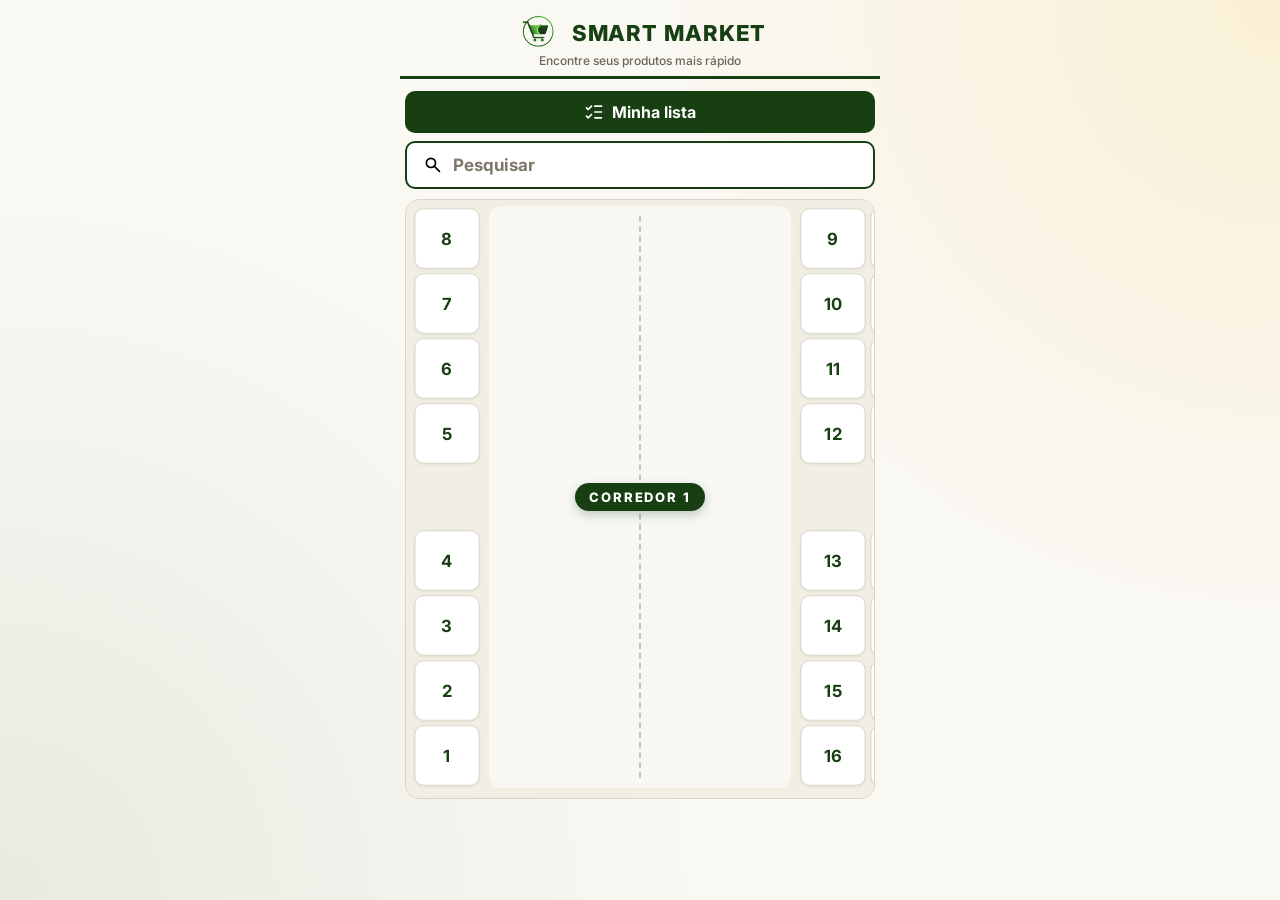
<file: index.html>
<!DOCTYPE html>
<html lang="pt-br">

<head>
    <meta charset="UTF-8">
    <meta http-equiv="X-UA-Compatible" content="IE=edge">
    <meta name="viewport" content="width=device-width, initial-scale=1.0">
    <meta name="Keywords" content="mercado inteligente">
    <link rel="stylesheet" href="css/estilo.css" />
    <script src="js/data.js" defer></script>
    <script src="js/script.js" defer></script>
    <meta name="theme-color" content="#183f12">
    <link rel="icon" href="image/icone.png">
    <title>Smartmarket</title>
</head>

<body>
    <header>
    <div class= "logo-titulo">
        <img src="image/icone.png" alt="Logo do Smartmarket" class="logo">
            <h1>SMART MARKET</h1>
        </div>
        <p class="subtitulo">Encontre seus produtos mais rápido</p>
    </header>
    <main>
        <a href="lista.html" class="btn-lista">
            <svg xmlns="http://www.w3.org/2000/svg" width="24" height="24" viewBox="0 0 24 24" fill="none" stroke="currentColor" stroke-width="2" stroke-linecap="round" stroke-linejoin="round" class="lucide lucide-list-checks preview-icon"><path d="M13 5h8"/><path d="M13 12h8"/><path d="M13 19h8"/><path d="m3 17 2 2 4-4"/><path d="m3 7 2 2 4-4"/></svg>
            Minha lista
        </a>
        <div id="area-pesquisa">
            <img id="lupaImg" src="image/lupa.svg" alt="" />
            <input type="text" id="barra-pesquisa" placeholder="Pesquisar" />
        </div>

        <section id="resultados"></section>

        <section id="mercado2d">

            <div class="gondula">
                <div class="coluna">
                    <div class="secao" data-secao="8"> 8 </div>
                    <div class="secao" data-secao="7"> 7 </div>
                    <div class="secao" data-secao="6"> 6 </div>
                    <div class="secao" data-secao="5"> 5 </div>
                    <div class="passagem"> </div>
                    <div class="secao" data-secao="4"> 4 </div>
                    <div class="secao" data-secao="3"> 3 </div>
                    <div class="secao" data-secao="2"> 2 </div>
                    <div class="secao" data-secao="1"> 1 </div>
                </div>

                <div class="corredor">
                    <div> Corredor 1</div>
                </div>

                <div class="coluna">
                    <div class="secao" data-secao="9"> 9 </div>
                    <div class="secao" data-secao="10"> 10 </div>
                    <div class="secao" data-secao="11"> 11 </div>
                    <div class="secao" data-secao="12"> 12 </div>
                    <div class="passagem"> </div>
                    <div class="secao" data-secao="13"> 13 </div>
                    <div class="secao" data-secao="14"> 14 </div>
                    <div class="secao" data-secao="15"> 15 </div>
                    <div class="secao" data-secao="16"> 16 </div>
                </div>

            </div>

            <div class="gondula">
                <div class="coluna">
                    <div class="secao" data-secao="17"> 17 </div>
                    <div class="secao" data-secao="18"> 18 </div>
                    <div class="secao" data-secao="19"> 19 </div>
                    <div class="secao" data-secao="20"> 20 </div>
                    <div class="passagem"> </div>
                    <div class="secao" data-secao="21"> 21 </div>
                    <div class="secao" data-secao="22"> 22 </div>
                    <div class="secao" data-secao="23"> 23 </div>
                    <div class="secao" data-secao="24"> 24 </div>
                </div>

                <div class="corredor">

                    <div> Corredor 2</div>
                </div>

                <div class="coluna">
                    <div class="secao" data-secao="25"> 25 </div>
                    <div class="secao" data-secao="26"> 26 </div>
                    <div class="secao" data-secao="27"> 27 </div>
                    <div class="secao" data-secao="28"> 28 </div>
                    <div class="passagem"> </div>
                    <div class="secao" data-secao="29"> 29 </div>
                    <div class="secao" data-secao="30"> 30 </div>
                    <div class="secao" data-secao="31"> 31 </div>
                    <div class="secao" data-secao="32"> 32 </div>
                </div>
            </div>
            <div class="gondula">
                <div class="coluna">

                    <div class="secao" data-secao="33"> 33 </div>
                    <div class="secao" data-secao="34"> 34 </div>
                    <div class="secao" data-secao="35"> 35 </div>
                    <div class="secao" data-secao="36"> 36 </div>
                    <div class="passagem"> </div>
                    <div class="secao" data-secao="37"> 37 </div>
                    <div class="secao" data-secao="38"> 38 </div>
                    <div class="secao" data-secao="39"> 39 </div>
                    <div class="secao" data-secao="40"> 40 </div>
                </div>

                <div class="corredor">
                    <div> Corredor 3</div>
                </div>

                <div class="coluna">
                    <div class="secao" data-secao="41"> 41 </div>
                    <div class="secao" data-secao="42"> 42 </div>
                    <div class="secao" data-secao="43"> 43 </div>
                    <div class="secao" data-secao="44"> 44 </div>
                    <div class="passagem"> </div>
                    <div class="secao" data-secao="45"> 45 </div>
                    <div class="secao" data-secao="46"> 46 </div>
                    <div class="secao" data-secao="47"> 47 </div>
                    <div class="secao" data-secao="48"> 48 </div>
                </div>

            </div>

        </section>



    </main>
</body>

</html>
</file>
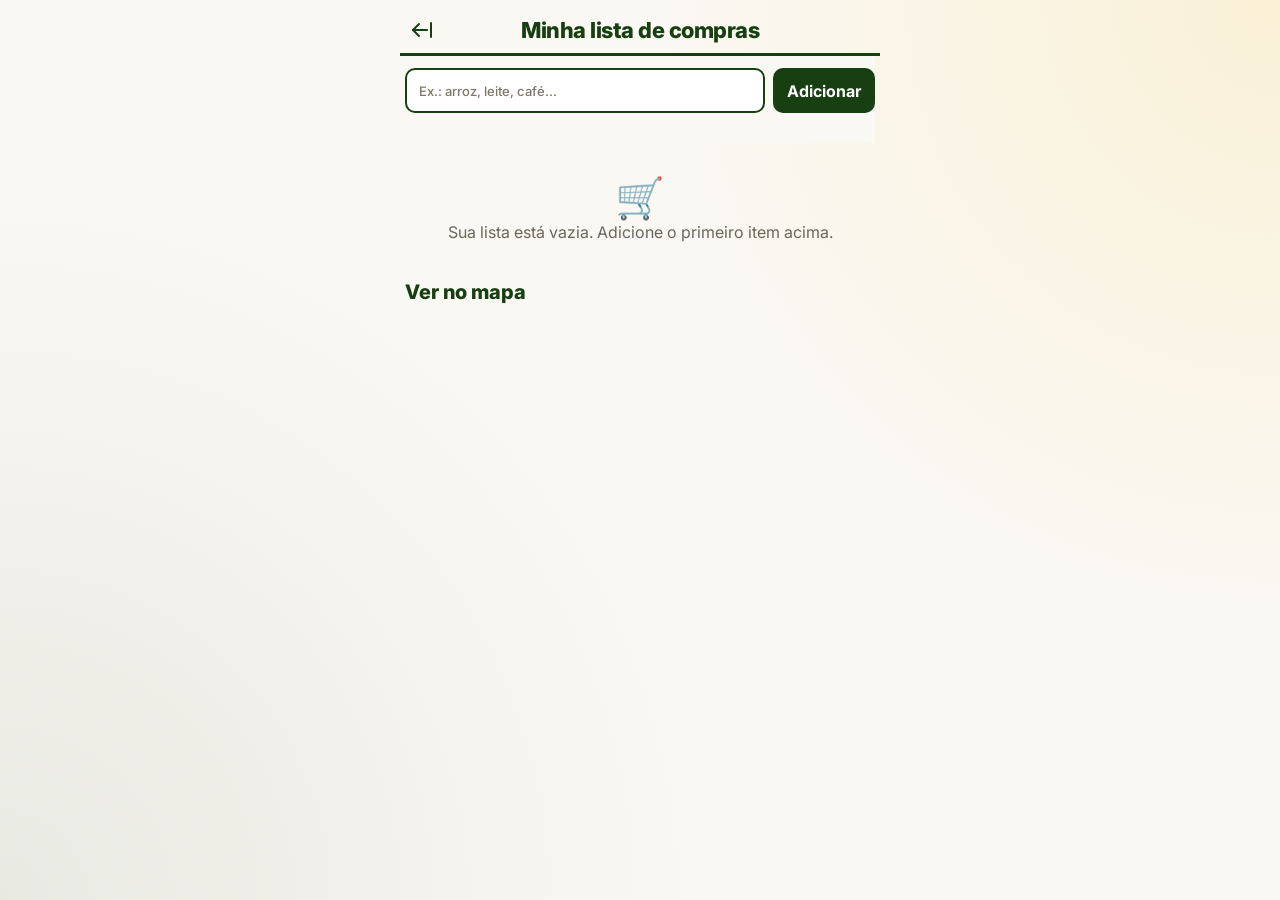
<file: lista.html>
<!DOCTYPE html>
<html lang="pt-br">
<head>
  <meta charset="UTF-8">
  <meta name="viewport" content="width=device-width, initial-scale=1.0">
  <title>Lista de compras | Smartmarket</title>
  <link rel="stylesheet" href="css/lista.css">
  <meta name="theme-color" content="#183f12">
  <link rel="icon" href="image/icone.png">
</head>
<body>
  <header class="topo-lista">
    <a href="index.html" class="voltar"><svg xmlns="http://www.w3.org/2000/svg" width="24" height="24" viewBox="0 0 24 24" fill="none" stroke="currentColor" stroke-width="2" stroke-linecap="round" stroke-linejoin="round" class="lucide lucide-arrow-left-from-line preview-icon"><path d="m9 6-6 6 6 6"/><path d="M3 12h14"/><path d="M21 19V5"/></svg></a>
    <h1>Minha lista de compras</h1>
  </header>

  <main class="conteudo-lista">
    <!-- Esta parte fica fixa no topo enquanto você rola a lista -->
    <div class="painel-topo">
      <form id="form-item" class="form-item" autocomplete="off">
        <input id="novo-item" type="text"
          placeholder="Ex.: arroz, leite, café..."
          aria-label="Novo item da lista">
        <button type="submit">Adicionar</button>
      </form>
      <p id="aviso-form" class="aviso-form" aria-live="polite"></p>
      <div id="filtros" class="filtros"></div>
    </div>

    <ul id="resultado-lista" class="lista-tarefas"></ul>

    <div id="acoes-lista" class="acoes-lista" hidden>
      <button type="button" id="btn-limpar-comprados" class="link-botao">Limpar comprados</button>
      <button type="button" id="btn-limpar" class="link-botao perigo">Limpar tudo</button>
    </div>

    <a href="index.html" class="ver-mapa">Ver no mapa</a>
  </main>

  <script src="js/data.js"></script>
  <script src="js/lista.js"></script>
</body>
</html>
</file>
<file: css/estilo.css>
/* Fonte Inter (opcional: sem internet o navegador usa uma fonte padrão parecida) */
@import url('https://fonts.googleapis.com/css2?family=Inter:wght@500;700;800&display=swap');

:root {
    --papel: #FAF8F3;
    --verde-mercado: #183f12;
    --verde-mercado-escuro: #0c1f09;
    --amarelo-etiqueta: #F5B700;
    --grafite: #232323;
    --laranja-sinal: #E4572E;
    --cinza-borda: #D9D4C7;
    --texto-suave: #6B665A;
}

* {
    margin: 0;
    padding: 0;
    box-sizing: border-box;
}

body {
    background:
        radial-gradient(circle at 100% 0%, rgba(245, 183, 0, 0.12), transparent 40%),
        radial-gradient(circle at 0% 100%, rgba(24, 63, 18, 0.08), transparent 45%),
        var(--papel);
    background-attachment: fixed;
    color: var(--grafite);
    font-family: 'Inter', sans-serif;
    min-height: 100vh;
    display: flex;
    flex-direction: column;
    align-items: center;
}

main {
    width: 100%;
    max-width: 350px;
    padding: 0 5px;
}

header {
    width: 100%;
    max-width: 350px;
    padding: 10px 10px 8px;
    border-bottom: 3px solid var(--verde-mercado);
    margin: 0 0 6px;
}

header h1 {
    font-family: 'Inter', sans-serif;
    font-weight: 800;
    font-size: 22px;
    letter-spacing: 0.04em;
    color: var(--verde-mercado);
}

.subtitulo {
    font-size: 12px;
    font-weight: 500;
    color: var(--texto-suave);
    text-align: center;
    margin-top: -2px;
}

/* Botão "Minha lista" */
.btn-lista {
    display: flex;
    align-items: center;
    justify-content: center;
    gap: 8px;
    margin-top: 6px;
    padding: 11px 16px;
    background-color: var(--verde-mercado);
    color: #FFFFFF;
    font-family: 'Inter', sans-serif;
    font-size: 16px;
    font-weight: bold;
    text-decoration: none;
    border-radius: 10px;
    transition: background-color 0.2s ease, transform 0.2s ease, box-shadow 0.2s ease;
}

.btn-lista svg {
    width: 20px;
    height: 20px;
    flex-shrink: 0;
    fill: none;
    stroke: currentColor;
    stroke-width: 2;
    stroke-linecap: round;
    stroke-linejoin: round;
}

.btn-lista:hover {
    background-color: var(--verde-mercado-escuro);
    transform: translateY(-1px);
    box-shadow: 0 6px 14px rgba(31, 77, 59, 0.28);
}

.btn-lista:active {
    transform: translateY(0);
    box-shadow: none;
}

.btn-lista:focus-visible {
    outline: 3px solid var(--amarelo-etiqueta);
    outline-offset: 2px;
}

/* Busca */
#area-pesquisa {
    margin-top: 8px;
    display: flex;
    align-items: center;
    gap: 10px;
    background-color: #FFFFFF;
    border: 2px solid var(--verde-mercado);
    border-radius: 10px;
    padding: 12px 16px;
    transition: box-shadow 0.2s ease, border-color 0.2s ease;
}

#area-pesquisa:focus-within {
    box-shadow: 0 0 0 4px rgba(245, 183, 0, 0.35);
    border-color: var(--verde-mercado-escuro);
}

#lupaImg {
    width: 20px;
    height: 20px;
    flex-shrink: 0;
}

#barra-pesquisa {
    width: 100%;
    border: none;
    outline: none;
    background: transparent;
    font-family: 'Inter', sans-serif;
    font-size: 17px;
    color: var(--grafite);
    font-weight: bold;
}

#barra-pesquisa::placeholder {
    color: #7d786a;
}

/* Resultado */
#resultados {
    margin-top: 16px;
    min-height: 0;
    display: flex;
    flex-direction: column;
    gap: 8px;
}

#resultados:empty {
    display: none;
}

.secaoResultado {
    font-family: 'Inter', sans-serif;
    font-weight: bold;
    background-color: var(--verde-mercado);
    color: #FFFFFF;
    padding: 5px 10px;
    border-radius: 999px;
}

.valor-produto {
    font-family: 'Inter', sans-serif;
    font-weight: bold;
    margin-left: auto;
    color: var(--verde-mercado);
    font-size: 16px;
}

.produto {
    background-color: #FFFFFF;
    border-left: 5px solid var(--amarelo-etiqueta);
    border-radius: 4px;
    padding: 12px 14px;
    display: flex;
    flex-wrap: wrap;
    gap: 4px 10px;
    font-size: 15px;
    cursor: pointer;
    box-shadow: 0 1px 3px rgba(35, 35, 35, 0.08);
    transition: transform 0.15s ease, box-shadow 0.15s ease;
}

.produto:hover {
    transform: translateY(-2px);
    box-shadow: 0 6px 14px rgba(35, 35, 35, 0.12);
}

.produto span:first-child {
    font-weight: 700;
    width: 100%;
}

/* Mapa do mercado */
#mercado2d {
    height: 550px;
    width: 100%;
    margin-top: 10px;
    /* respiro nas bordas para o destaque não ser cortado */
    padding: 6px 6px 10px;
    scroll-padding-inline: 6px;
    display: flex;
    position: relative;
    overflow-x: auto;
    overflow-y: hidden;
    scroll-snap-type: x mandatory;
    scroll-behavior: smooth;
    scrollbar-width: thin;
    scrollbar-color: var(--verde-mercado) transparent;
    /* fundo que lembra o piso do mercado */
    background:
        repeating-linear-gradient(0deg, transparent 0 39px, rgba(24, 63, 18, 0.04) 39px 40px),
        #F1EEE4;
    border: 1px solid var(--cinza-borda);
    border-radius: 14px;
    background: #F1EEE4;
}

.gondula > * {
    display: flex;
    flex-direction: column;
    height: 100px;
}

.gondula {
    display: flex;
    flex-direction: row;
    height: 100%;
    min-width: 100%;
    scroll-snap-align: start;
    gap: 1px;
}

.coluna {
    display: flex;
    flex-direction: column;
    height: 100%;
}

/* Medidas das seções: o mapa depende delas, então só mexa na aparência abaixo */
.coluna > * {
    flex: 1;
    aspect-ratio: 1.5;
    display: flex;
    align-items: center;
    justify-content: center;
    width: 70px;
}

/* Aparência das seções */
.secao {
    position: relative;
    color: var(--verde-mercado);
    background-color: #FFFFFF;
    border: 1px solid var(--cinza-borda);
    border-radius: 10px;
    box-shadow: 0 1px 3px rgba(35, 35, 35, 0.08);
    font-family: 'Inter', sans-serif;
    font-weight: 700;
    font-size: 18px;
    transform: scale(0.93);
    cursor: default;
    transition: transform 0.2s ease, background-color 0.2s ease,
                color 0.2s ease, box-shadow 0.2s ease;
}

.secao:hover {
    background-color: #eef5e8;
}

.secao.selecionada {
    background-color: var(--verde-mercado);
    border-color: var(--verde-mercado);
    color: #FFFFFF;
    transform: scale(1.06);
    z-index: 2;
    box-shadow: 0 0 0 3px rgba(245, 183, 0, 0.5),
                0 8px 16px rgba(31, 77, 59, 0.35);
    animation: pulsar 1.8s ease-in-out infinite;
}

@keyframes pulsar {
    0%, 100% {
        box-shadow: 0 0 0 3px rgba(245, 183, 0, 0.5), 0 8px 16px rgba(31, 77, 59, 0.35);
    }
    50% {
        box-shadow: 0 0 0 7px rgba(245, 183, 0, 0.25), 0 8px 16px rgba(31, 77, 59, 0.35);
    }
}

/* Corredor: linha tracejada no meio, com a etiqueta por cima */
.corredor {
    position: relative;
    display: flex;
    flex-direction: column;
    align-items: center;
    justify-content: center;
    flex: 1 1 182px;
    height: 100%;
    margin: 0 6px;
    background: rgba(255, 255, 255, 0.55);
    border-radius: 12px;
}

.corredor::before {
    content: "";
    position: absolute;
    top: 10px;
    bottom: 10px;
    left: 50%;
    border-left: 2px dashed #c9c3b2;
    transform: translateX(-50%);
}

.corredor > div {
    position: relative;
    z-index: 1;
    padding: 6px 14px;
    background-color: var(--verde-mercado);
    color: #FFFFFF;
    border-radius: 999px;
    font-family: 'Inter', sans-serif;
    font-size: 13px;
    font-weight: 800;
    letter-spacing: 0.14em;
    text-transform: uppercase;
    white-space: nowrap;
    box-shadow: 0 4px 10px rgba(31, 77, 59, 0.25);
}

.logo-titulo {
    display: flex;
    flex-direction: row;
    align-items: center;
    justify-content: center;
    gap: 8px;
    flex-wrap: nowrap;
    white-space: nowrap;
}

.logo-titulo img {
    width: 50px;
    height: 45px;
    object-fit: contain;
    flex-shrink: 0;
}

.logo-titulo h1 {
    margin: 0;
    white-space: nowrap;
}

.passagem {
    border: none;
}

/* Telas grandes (computador) */
@media (min-width: 700px) {
    main,
    header {
        max-width: 480px;
    }

    #mercado2d {
        height: 600px;
    }
}

/* Respeita quem prefere menos movimento */
@media (prefers-reduced-motion: reduce) {
    .secao.selecionada {
        animation: none;
    }

    #mercado2d {
        scroll-behavior: auto;
    }
}
</file>
<file: css/lista.css>
@import url('https://fonts.googleapis.com/css2?family=Inter:wght@500;700;800&display=swap');

/* Mesmas cores e fonte do mapa (estilo.css) */
:root {
    --papel: #FAF8F3;
    --verde-mercado: #183f12;
    --verde-mercado-escuro: #0c1f09;
    --amarelo-etiqueta: #F5B700;
    --grafite: #232323;
    --cinza-borda: #D9D4C7;

    /* Cores dos marcadores (pedidas pelo grupo) */
    --azul: #1d6fd8;
    --vermelho: #c62828;
    --verde: #15803d;

    --neutro: var(--verde-mercado);
    --texto: var(--grafite);
    --texto-suave: #6B665A;
    --fundo: var(--papel);
    --cartao: #ffffff;
    --borda: var(--cinza-borda);
}

* { box-sizing: border-box; margin: 0; padding: 0; }

[hidden] { display: none !important; }

body {
    font-family: 'Inter', sans-serif;
    color: var(--texto);
    background:
        radial-gradient(circle at 100% 0%, rgba(245, 183, 0, 0.12), transparent 40%),
        radial-gradient(circle at 0% 100%, rgba(24, 63, 18, 0.08), transparent 45%),
        var(--fundo);
    background-attachment: fixed;
    min-height: 100vh;
    display: flex;
    flex-direction: column;
    align-items: center;
    width: 100%;
}

.topo-lista {
    position: relative;
    width: 100%;
    max-width: 350px;
    padding: 10px 10px 8px;
    border-bottom: 3px solid var(--verde-mercado);
    margin-top: 3px;
}

.topo-lista h1 {
    margin: 4px 0 2px;
    font-size: 22px;
    font-weight: 800;
    letter-spacing: -0.5px;
    color: var(--verde-mercado);
    text-align: center;
}

.ver-mapa {
    color: var(--verde-mercado);
    text-decoration: none;
    font-weight: 800;
    font-size: 20px;
}

.voltar {
    color: var(--verde-mercado);
    position: absolute;
    left: 10px;
    top: 55%;
    transform: translateY(-50%);
    line-height: 1;
}

.voltar:hover, .ver-mapa:hover { text-decoration: underline; }

.conteudo-lista {
    width: 100%;
    max-width: 350px;
    padding: 0 5px 40px;
}

/* Parte fixa no topo: campo de adicionar + filtros */
.painel-topo {
    width: 100%;
    position: sticky;
    top: 0;
    z-index: 10;
    background: var(--fundo);
    padding: 12px 0 8px;
}

.form-item { display: flex; gap: 8px; }

.form-item input {
    flex: 1;
    min-width: 0;
    padding: 11px 12px;
    font: inherit;
    font-size: 15px;
    font-weight: 700;
    color: var(--grafite);
    border: 2px solid var(--verde-mercado);
    border-radius: 10px;
    background: #fff;
    outline: none;
    transition: box-shadow 0.2s ease, border-color 0.2s ease;
}

.form-item input:focus {
    box-shadow: 0 0 0 4px rgba(245, 183, 0, 0.35);
    border-color: var(--verde-mercado-escuro);
}

.form-item input::placeholder { color: #7d786a; font-weight: 500; font-size: 13px; }

.form-item button {
    padding: 10px 14px;
    font: inherit;
    font-weight: 700;
    border: 0;
    border-radius: 10px;
    background: var(--verde-mercado);
    color: #fff;
    cursor: pointer;
    transition: background-color 0.2s ease;
}

.form-item button:hover { background: var(--verde-mercado-escuro); }

.aviso-form {
    min-height: 1.3em;
    margin: 4px 2px 0;
    font-size: 0.85rem;
    color: var(--texto-suave);
}

/* Filtros (também mostram a contagem de cada marcador) */
.filtros { display: flex; gap: 6px; flex-wrap: wrap; }

.filtro {
    padding: 10px 12px;
    font: inherit;
    font-size: 0.82rem;
    font-weight: 700;
    background: transparent;
    border: 2px solid currentColor;
    border-radius: 999px;
    cursor: pointer;
}

.filtro.f-todos { color: var(--neutro); }
.filtro.status-pendente { color: var(--azul); }
.filtro.status-indisponivel { color: var(--vermelho); }
.filtro.status-comprado { color: var(--verde); }

.filtro.ativo { color: #fff; }
.filtro.ativo.f-todos { background: var(--neutro); border-color: var(--neutro); }
.filtro.ativo.status-pendente { background: var(--azul); border-color: var(--azul); }
.filtro.ativo.status-indisponivel { background: var(--vermelho); border-color: var(--vermelho); }
.filtro.ativo.status-comprado { background: var(--verde); border-color: var(--verde); }

/* A lista de tarefas */
.lista-tarefas { list-style: none; margin: 8px 0 0; padding: 0; width: 100%; }

.tarefa {
    display: grid;
    grid-template-columns: 1fr auto auto;
    align-items: center;
    gap: 2px 10px;
    background: var(--cartao);
    border: 1px solid var(--borda);
    border-left: 5px solid var(--azul);
    border-radius: 10px;
    box-shadow: 0 1px 3px rgba(35, 35, 35, 0.08);
    padding: 8px 8px 8px 12px;
    margin-bottom: 6px;
    transition: box-shadow 0.15s ease;
}

.tarefa:hover { box-shadow: 0 4px 10px rgba(35, 35, 35, 0.12); }

.tarefa.status-pendente { border-left-color: var(--azul); }
.tarefa.status-indisponivel { border-left-color: var(--vermelho); }
.tarefa.status-comprado { border-left-color: var(--verde); }

.tarefa-info {
    grid-column: 1;
    display: flex;
    align-items: baseline;
    gap: 8px;
    flex-wrap: wrap;
    min-width: 0;
}

.tarefa-nome { font-weight: 700; overflow-wrap: anywhere; }

.tarefa.status-comprado .tarefa-nome {
    text-decoration: line-through;
    opacity: 0.55;
}

.tarefa-local {
    padding: 1px 8px;
    font-size: 0.75rem;
    font-weight: 600;
    color: var(--verde-mercado);
    background: #c8e3af;
    border-radius: 999px;
    white-space: nowrap;
}

.tarefa-detalhe {
    grid-column: 1;
    grid-row: 2;
    min-width: 0;
    font-size: 0.78rem;
    color: var(--texto-suave);
    white-space: nowrap;
    overflow: hidden;
    text-overflow: ellipsis;
}

/* Os três marcadores */
.marcadores {
    grid-column: 2;
    grid-row: 1 / span 2;
    display: flex;
    gap: 4px;
}

.marcador {
    padding: 3px 8px;
    font: inherit;
    font-size: 0.76rem;
    font-weight: 700;
    white-space: nowrap;
    background: transparent;
    border: 2px solid currentColor;
    border-radius: 999px;
    cursor: pointer;
    transition: box-shadow 0.15s ease, background-color 0.15s ease;
}

.marcador.status-pendente { color: var(--azul); }
.marcador.status-indisponivel { color: var(--vermelho); }
.marcador.status-comprado { color: var(--verde); }

.marcador.ativo { color: #fff; box-shadow: inset 0 2px 4px rgba(0, 0, 0, 0.25); }
.marcador.ativo.status-pendente { background: var(--azul); border-color: var(--azul); }
.marcador.ativo.status-indisponivel { background: var(--vermelho); border-color: var(--vermelho); }
.marcador.ativo.status-comprado { background: var(--verde); border-color: var(--verde); }

.remover {
    grid-column: 3;
    grid-row: 1 / span 2;
    width: 28px;
    height: 28px;
    padding: 0;
    font-size: 1.2rem;
    line-height: 1;
    color: #7a8190;
    background: transparent;
    border: 0;
    border-radius: 50%;
    cursor: pointer;
}

.remover:hover { color: var(--vermelho); background: #fbeaea; }

.marcador:focus-visible, .filtro:focus-visible, .remover:focus-visible,
.form-item button:focus-visible, .link-botao:focus-visible {
    outline: 3px solid var(--amarelo-etiqueta);
    outline-offset: 2px;
}

.vazio {
    padding: 22px 12px;
    text-align: center;
    color: var(--texto-suave);
}

.acoes-lista { display: flex; gap: 12px; flex-wrap: wrap; margin-top: 14px; }

.link-botao {
    padding: 8px 14px;
    font: inherit;
    font-size: 0.9rem;
    font-weight: 700;
    color: var(--verde-mercado);
    background: transparent;
    border: 2px solid var(--verde-mercado);
    border-radius: 999px;
    cursor: pointer;
    transition: background-color 0.2s ease, color 0.2s ease;
}

.link-botao:hover { background: var(--verde-mercado); color: #fff; }

.link-botao.perigo { color: var(--vermelho); border-color: var(--vermelho); }
.link-botao.perigo:hover { background: var(--vermelho); color: #fff; }

.ver-mapa { display: inline-block; margin-top: 16px; }

/* Marcadores numa linha própria (a página é estreita, como o mapa) */
.tarefa { grid-template-columns: 1fr auto; }

.tarefa .remover { grid-column: 2; grid-row: 1; }

.tarefa .marcadores {
    grid-column: 1 / -1;
    grid-row: 3;
    margin-top: 6px;
}

.marcador { flex: 1; padding: 10px 4px; font-size: 0.72rem; }

/* Telas grandes (computador) */
@media (min-width: 700px) {
    .topo-lista,
    .conteudo-lista {
        max-width: 480px;
    }
}
</file>
